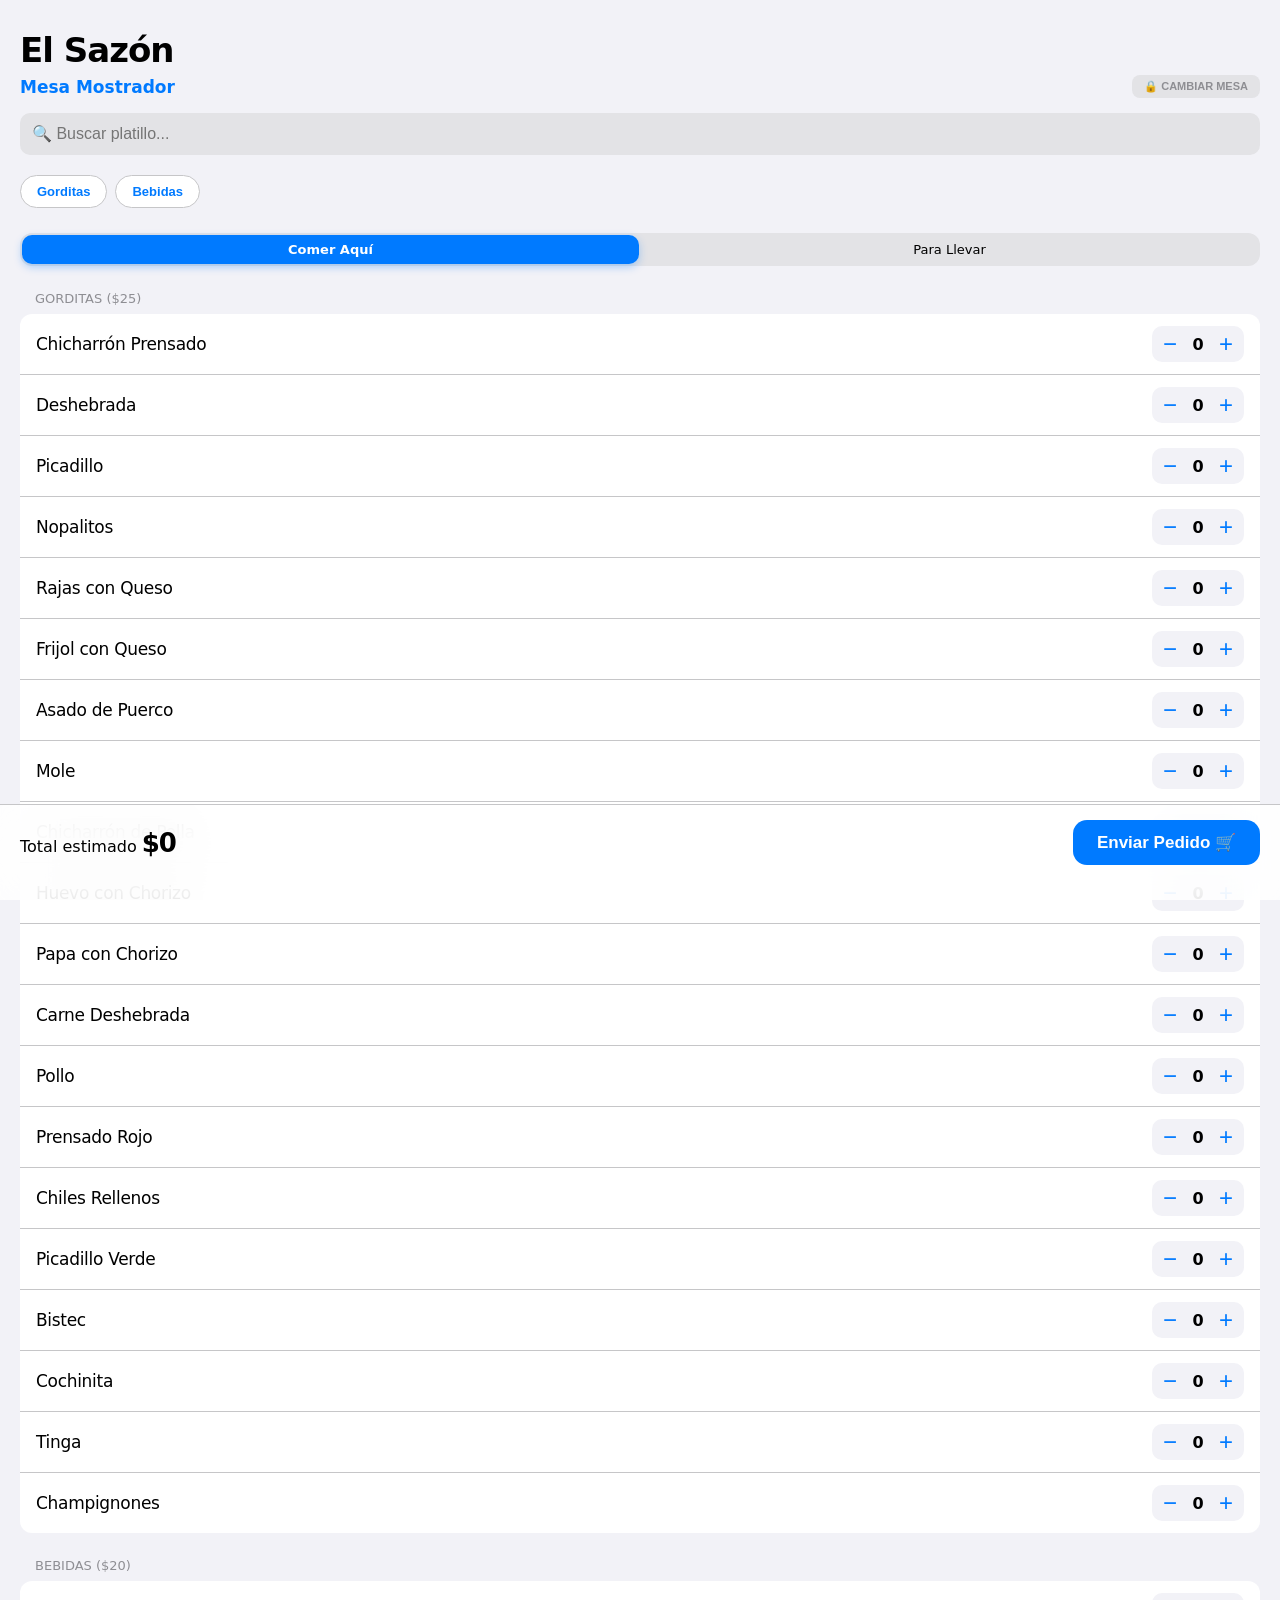
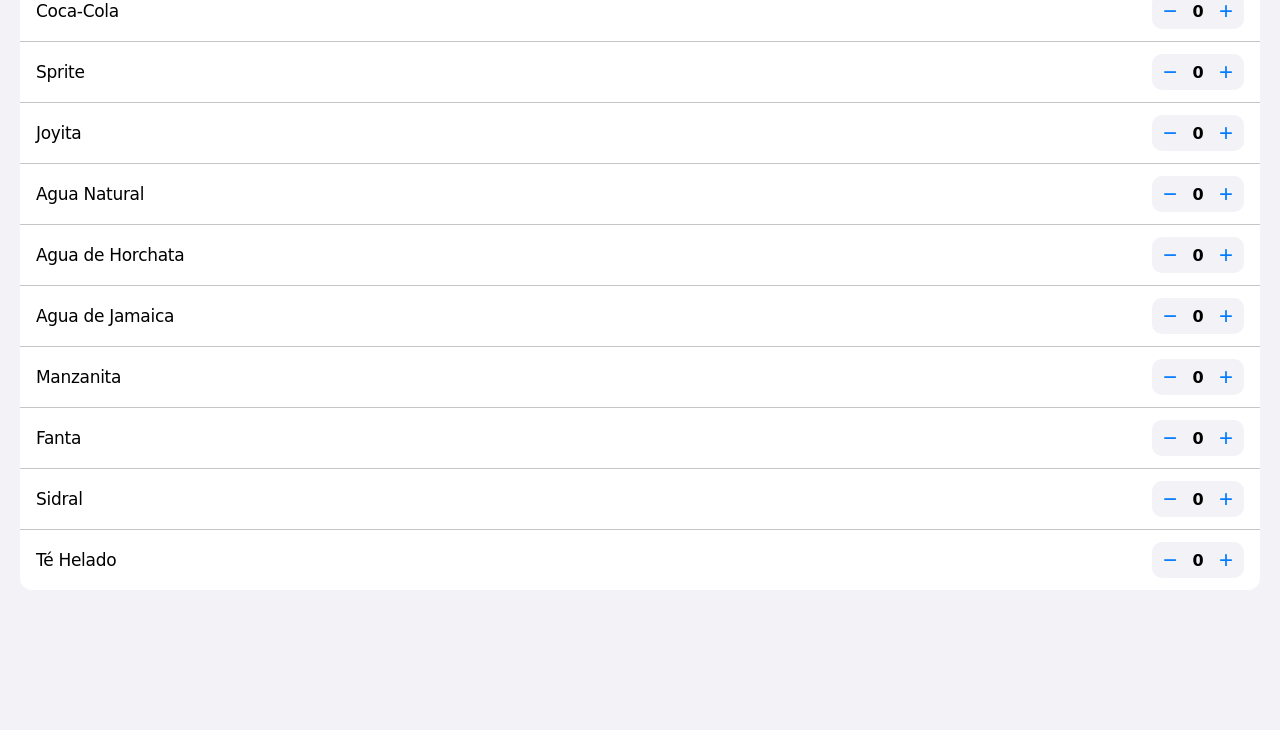
<file: index.html>
<!DOCTYPE html>
<html lang="es">
<head>
    <meta charset="UTF-8">
    <meta name="viewport" content="width=device-width, initial-scale=1.0, maximum-scale=1.0, user-scalable=no">
    <title>Menú El Sazón</title>
    <link rel="stylesheet" href="style.css">
    <link rel="manifest" href="manifest.json">
    <meta name="color-scheme" content="light dark">
    <meta name="mobile-web-app-capable" content="yes">
</head>
<body>

<!-- Barra de Seguimiento (Tracking) -->
<div id="tracking-bar" class="tracking-bar" style="display:none;">
    <span id="tracking-status">⏳ Tu pedido se está preparando...</span>
</div>

<header>
    <h1>El Sazón</h1>
    <div class="mesa-row">
        <div class="mesa-tag" id="mesa-label">Cargando...</div>
        <button class="btn-lock" onclick="solicitarCambioMesa()">🔒 CAMBIAR MESA</button>
    </div>
    <div class="search-box">
        <input type="text" id="searchBar" placeholder="🔍 Buscar platillo..." onkeyup="filterItems()">
    </div>
</header>

<nav class="cat-nav">
    <button onclick="jumpTo('sec-gorditas')">Gorditas</button>
    <button onclick="jumpTo('sec-bebidas')">Bebidas</button>
</nav>

<div class="picker">
    <label><input type="radio" name="via" value="Aquí" checked onclick="manejarTipoEntrega()"><span>Comer Aquí</span></label>
    <label><input type="radio" name="via" value="Llevar" onclick="manejarTipoEntrega()"><span>Para Llevar</span></label>
</div>

<div id="cliente-input-container">
    <input type="text" id="clienteNombre" placeholder="👤 ¿A nombre de quién?">
</div>

<div id="menu-content"></div>

<div class="footer-bar">
    <div class="total-info">
        <span class="total-label">Total estimado</span>
        <span class="total-price" id="total-val">$0</span>
    </div>
    <button class="btn-send" onclick="sendOrder()">Enviar Pedido 🛒</button>
</div>

<script src="script.js"></script>
</body>
</html>
</file>
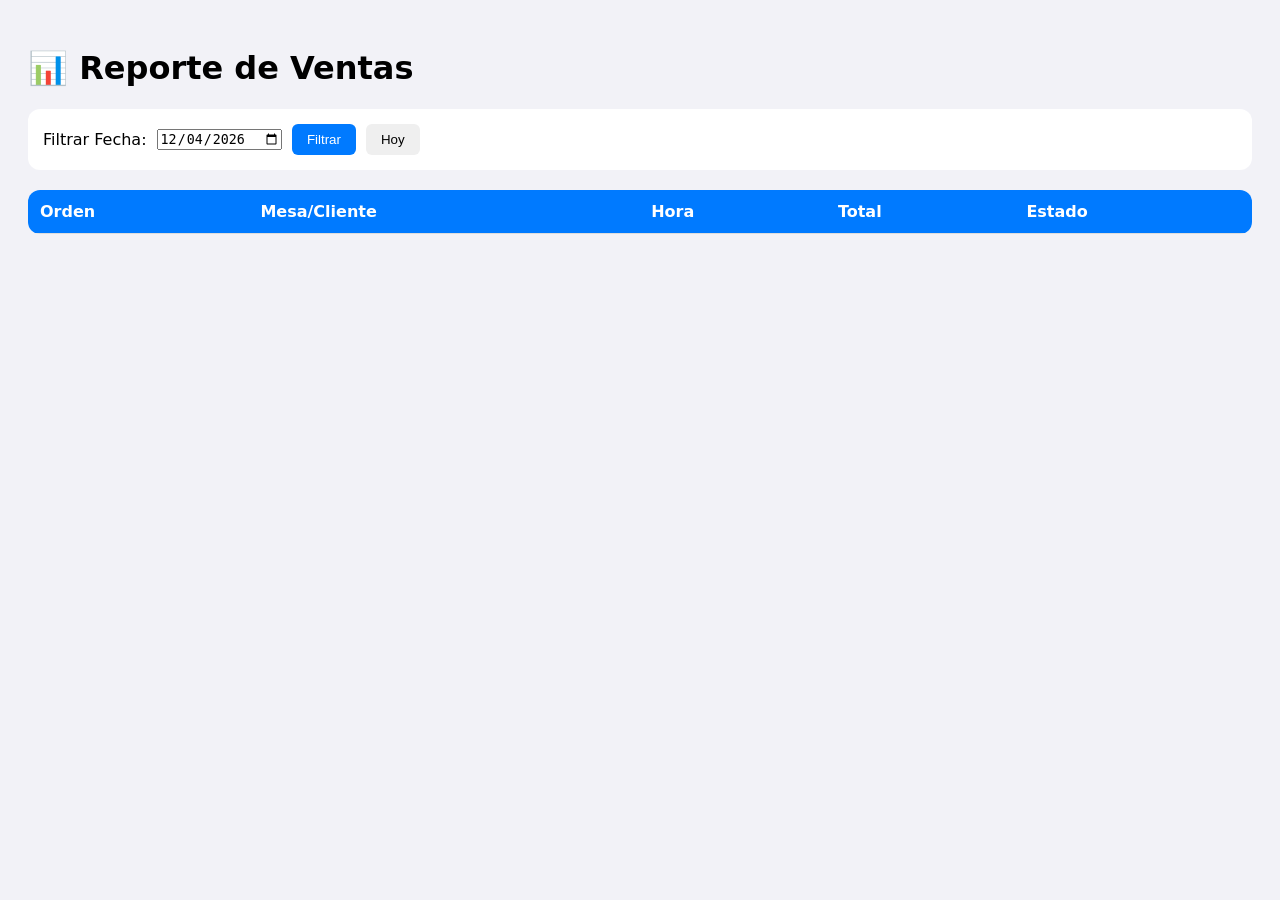
<file: contabilidad.html>
<!DOCTYPE html>
<html lang="es">
<head>
    <meta charset="UTF-8">
    <title>Contabilidad - El Sazón</title>
    <style>
        :root { --bg: #f2f2f7; --text: #000; --accent: #007aff; }
        body { font-family: system-ui; background: var(--bg); padding: 20px; }
        .filter-bar { background: white; padding: 15px; border-radius: 12px; margin-bottom: 20px; display: flex; gap: 10px; align-items: center; }
        table { width: 100%; border-collapse: collapse; background: white; border-radius: 12px; overflow: hidden; }
        th, td { padding: 12px; text-align: left; border-bottom: 1px solid #ddd; }
        th { background: var(--accent); color: white; }
        .badge { padding: 4px 8px; border-radius: 6px; font-size: 12px; font-weight: bold; }
        .preparando { background: #ffe6c4; color: #ff9f0a; }
        .listo { background: #cfffd5; color: #30d158; }
        .completado { background: #d1d1d6; color: #8e8e93; }
        tr:hover { background: #f9f9f9; }
    </style>
</head>
<body>
    <h1>📊 Reporte de Ventas</h1>
    
    <div class="filter-bar">
        <span>Filtrar Fecha:</span>
        <input type="date" id="fechaFiltro">
        <button onclick="cargarDatos()" style="background:var(--accent); color:white; border:none; padding:8px 15px; border-radius:6px; cursor:pointer">Filtrar</button>
        <button onclick="resetFiltro()" style="border:none; padding:8px 15px; border-radius:6px; cursor:pointer">Hoy</button>
    </div>

    <table id="tabla-contabilidad">
        <thead>
            <tr>
                <th>Orden</th>
                <th>Mesa/Cliente</th>
                <th>Hora</th>
                <th>Total</th>
                <th>Estado</th>
            </tr>
        </thead>
        <tbody id="lista-ventas"></tbody>
    </table>

    <script>
        const URL = "https://pwa-4e890-default-rtdb.firebaseio.com/pedidos.json";

        async function cargarDatos() {
            const res = await fetch(URL);
            const data = await res.json() || {};
            const lista = document.getElementById('lista-ventas');
            const filtro = document.getElementById('fechaFiltro').value; // Formato YYYY-MM-DD
            
            lista.innerHTML = "";
            let totalDia = 0;

            for (let id in data) {
                const p = data[id];
                const fechaPedido = new Date(p.timestamp).toISOString().split('T')[0];

                // Filtro por fecha (Si no hay filtro, muestra todo)
                if (filtro && filtro !== fechaPedido) continue;

                const row = document.createElement('tr');
                row.innerHTML = `
                    <td><code>${p.orderId}</code></td>
                    <td>${p.id}</td>
                    <td>${p.hora}</td>
                    <td><strong>${p.total}</strong></td>
                    <td><span class="badge ${p.status}">${p.status.toUpperCase()}</span></td>
                `;
                lista.appendChild(row);

                // Sumar total si está completado (extrayendo número del string "$150")
                if (p.status === "completado") {
                    totalDia += parseFloat(p.total.replace('$', '')) || 0;
                }
            }
            
            // Mostrar un pie de tabla con el resumen
            const totalRow = document.createElement('tr');
            totalRow.innerHTML = `<td colspan="3" style="text-align:right"><strong>Total Cobrado:</strong></td><td colspan="2"><strong>$${totalDia.toFixed(2)}</strong></td>`;
            lista.appendChild(totalRow);
        }

        function resetFiltro() {
            document.getElementById('fechaFiltro').value = new Date().toISOString().split('T')[0];
            cargarDatos();
        }

        // Cargar por defecto hoy
        resetFiltro();
    </script>
</body>
</html>
</file>
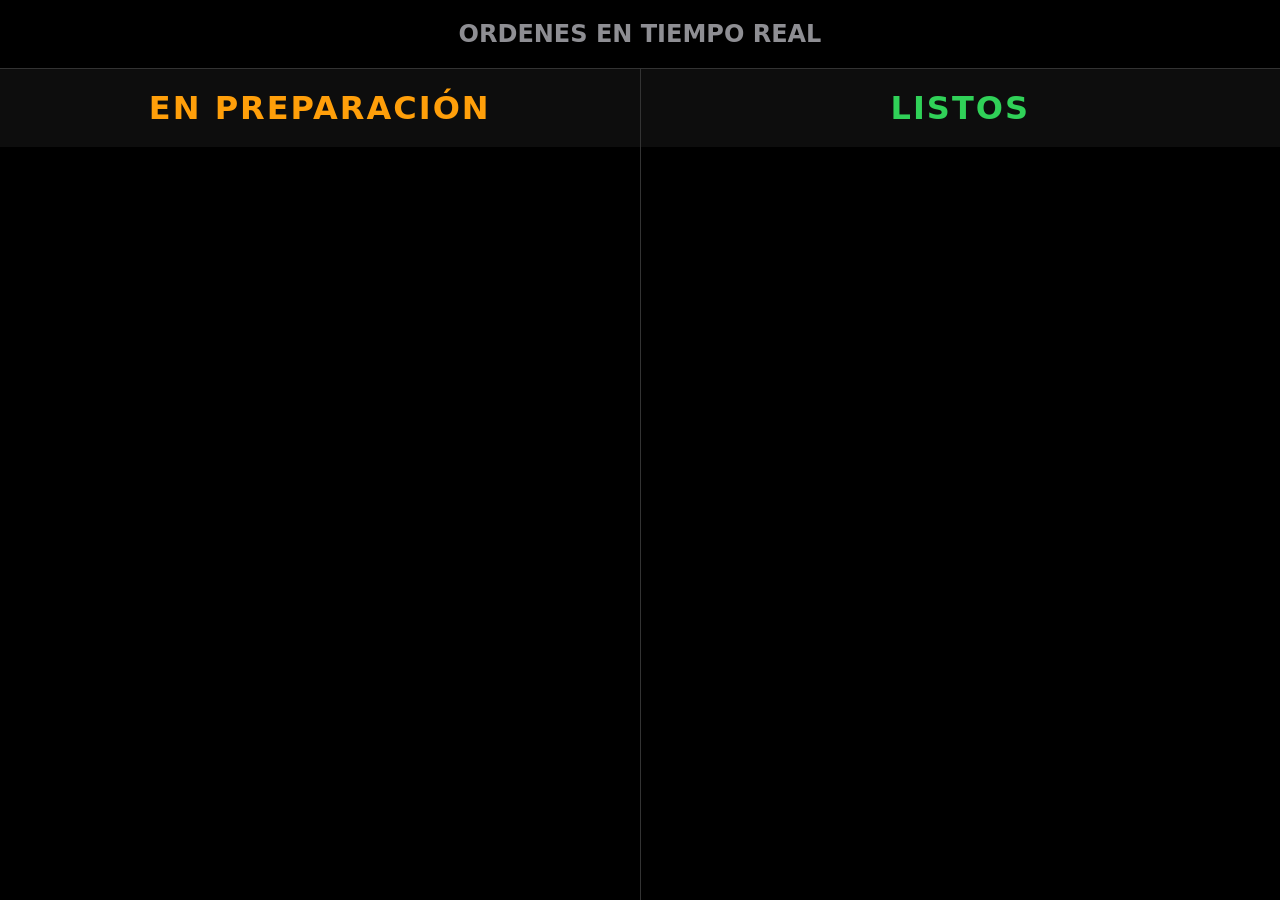
<file: seguimiento.html>
<!DOCTYPE html>
<html lang="es">
<head>
    <meta charset="UTF-8">
    <title>Pantalla de Seguimiento - El Sazón</title>
    <style>
        :root {
            --bg: #000000;
            --card-bg: #1C1C1E;
            --text-main: #FFFFFF;
            --text-sec: #8E8E93;
            --prep: #FF9F0A; /* Naranja Apple */
            --ready: #30D158; /* Verde Apple */
        }

        body {
            font-family: -apple-system, system-ui, sans-serif;
            background-color: var(--bg);
            color: var(--text-main);
            margin: 0;
            overflow: hidden;
            display: flex;
            flex-direction: column;
            height: 100vh;
        }

        header {
            padding: 20px;
            text-align: center;
            border-bottom: 1px solid #333;
        }

        .container {
            display: flex;
            flex: 1;
            overflow: hidden;
        }

        .column {
            flex: 1;
            display: flex;
            flex-direction: column;
            border-right: 1px solid #333;
        }

        .column:last-child { border-right: none; }

        h2 {
            text-align: center;
            font-size: 2rem;
            padding: 20px;
            margin: 0;
            background: rgba(255,255,255,0.05);
            letter-spacing: 2px;
        }

        .grid {
            display: grid;
            grid-template-columns: repeat(auto-fill, minmax(180px, 1fr));
            gap: 15px;
            padding: 20px;
            align-content: start;
        }

        /* TARJETAS DE ORDEN */
        .order-card {
            background: var(--card-bg);
            border-radius: 15px;
            padding: 20px;
            text-align: center;
            animation: fadeIn 0.5s ease;
        }

        .order-id {
            font-size: 4rem;
            font-weight: 800;
            margin: 0;
            line-height: 1;
        }

        .order-meta {
            font-size: 1.2rem;
            color: var(--text-sec);
            margin-top: 10px;
            white-space: nowrap;
            overflow: hidden;
            text-overflow: ellipsis;
        }

        /* ESTADOS */
        .col-prep h2 { color: var(--prep); }
        .col-prep .order-id { color: var(--prep); }

        .col-ready h2 { color: var(--ready); }
        .col-ready .order-card { 
            border: 2px solid var(--ready); 
            animation: pulse 2s infinite;
        }
        .col-ready .order-id { color: var(--ready); }

        @keyframes fadeIn { from { opacity: 0; transform: scale(0.9); } to { opacity: 1; transform: scale(1); } }
        @keyframes pulse {
            0% { box-shadow: 0 0 0 0 rgba(48, 209, 88, 0.4); }
            70% { box-shadow: 0 0 0 20px rgba(48, 209, 88, 0); }
            100% { box-shadow: 0 0 0 0 rgba(48, 209, 88, 0); }
        }

        #audio-ding { display: none; }
    </style>
</head>
<body>

<header>
    <h1 style="margin:0; font-size: 1.5rem; color: var(--text-sec);">ORDENES EN TIEMPO REAL</h1>
</header>

<div class="container">
    <div class="column col-prep">
        <h2>EN PREPARACIÓN</h2>
        <div id="grid-prep" class="grid"></div>
    </div>
    <div class="column col-ready">
        <h2>LISTOS</h2>
        <div id="grid-ready" class="grid"></div>
    </div>
</div>

<audio id="audio-ding" src="https://assets.mixkit.co/active_storage/sfx/2869/2869-preview.mp3" preload="auto"></audio>

<script>
    const FIREBASE_URL = "https://pwa-4e890-default-rtdb.firebaseio.com/pedidos.json";
    let memoriaEstado = {};

    async function updateTV() {
        try {
            // 1. ASEGÚRATE de que la URL termine en .json
            const res = await fetch("https://pwa-4e890-default-rtdb.firebaseio.com/pedidos.json");
            const data = await res.json();
            
            const gridPrep = document.getElementById('grid-prep');
            const gridReady = document.getElementById('grid-ready');
            const ding = document.getElementById('audio-ding');
    
            // Limpiar pantallas antes de actualizar
            gridPrep.innerHTML = "";
            gridReady.innerHTML = "";
    
            if (!data) return; // Si no hay pedidos, salir
    
            for (let key in data) {
                const p = data[key];
    
                // SEGURIDAD: Si el pedido no tiene estado o ID, ignorarlo para que no rompa el código
                if (!p.status || !p.id) continue;
    
                // 2. FILTRO EXPLÍCITO: Solo mostrar lo que está en preparación o listo
                if (p.status === "completado") continue; // IGNORAR los ya pagados
    
                // Formatear el ID para mostrar (ej: "5" en lugar de "Mesa 5")
                const displayId = p.id.toString().replace("Mesa ", "").replace("Mesa: ", "");
                const shortId = p.orderId ? p.orderId.slice(-4).toUpperCase() : "---";
    
                if (p.status === "preparando") {
                    // --- SECCIÓN EN PREPARACIÓN ---
                    const card = document.createElement('div');
                    card.className = 'order-card';
                    card.innerHTML = `
                        <div class="order-id">${shortId}</div>
                        <div class="order-meta">${displayId}</div>
                    `;
                    gridPrep.appendChild(card);
                } 
                else if (p.status === "listo") {
                    // --- SECCIÓN LISTOS (Con cronómetro de 5 min) ---
                    const ahora = Date.now();
                    const tiempoListo = p.readyTimestamp || ahora;
                    const transcurridoS = Math.floor((ahora - tiempoListo) / 1000);
                    const limiteS = 300; // 5 minutos
                    const restanteS = limiteS - transcurridoS;
    
                    if (restanteS > 0) {
                        const card = document.createElement('div');
                        card.className = 'order-card';
                        card.innerHTML = `
                            <div class="order-id">${shortId}</div>
                            <div class="order-meta">${displayId}</div>
                            <div style="font-size:0.8rem; margin-top:5px; color:#30D158">
                                Desaparece en: ${Math.floor(restanteS/60)}:${(restanteS%60).toString().padStart(2,'0')}
                            </div>
                        `;
                        gridReady.appendChild(card);
    
                        // Sonido si acaba de pasar a listo
                        if (memoriaEstado[key] === "preparando") {
                            ding.play().catch(() => {});
                        }
                    }
                }
                // Guardar estado en memoria para el sonido
                memoriaEstado[key] = p.status;
            }
        } catch (e) {
            console.error("Error cargando TV:", e);
        }
    }

    // El navegador requiere una interacción para habilitar el sonido
    window.onclick = () => {
        document.getElementById('audio-ding').play();
        console.log("Sonido habilitado");
    };

    setInterval(updateTV, 4000);
    updateTV();
</script>
</body>
</html>
</file>
<file: style.css>
/* --- 1. VARIABLES Y MODO OSCURO --- */
:root {
    --system-bg: #F2F2F7;
    --item-bg: #FFFFFF;
    --accent: #007AFF;
    --text-main: #000000;
    --text-sec: #8E8E93;
    --separator: #C6C6C8;
    --search-bg: #E3E3E6;
    --ok: #30D158;
    --warn: #FF9F0A;
}

@media (prefers-color-scheme: dark) {
    :root {
        --system-bg: #000000;
        --item-bg: #1C1C1E;
        --accent: #0A84FF;
        --text-main: #FFFFFF;
        --separator: #38383A;
        --search-bg: #1C1C1E;
    }
}

/* --- 2. BASE --- */
body {
    font-family: -apple-system, system-ui, BlinkMacSystemFont, sans-serif;
    background-color: var(--system-bg);
    color: var(--text-main);
    margin: 0;
    padding: 0 0 140px 0;
    -webkit-font-smoothing: antialiased;
}

/* --- 3. TRACKING BAR --- */
.tracking-bar {
    position: sticky;
    top: 0;
    z-index: 100;
    padding: 12px;
    text-align: center;
    font-weight: 700;
    font-size: 14px;
    background: var(--warn);
    color: white;
    transition: background 0.5s ease;
}
.tracking-ready { background: var(--ok) !important; }

/* --- 4. HEADER & SEARCH --- */
header {
    padding: 30px 20px 10px 20px;
    background: var(--system-bg);
    position: sticky;
    top: 0; /* Si el tracking bar está oculto, se pega arriba */
    z-index: 20;
}

h1 {
    font-size: 34px;
    font-weight: 700;
    margin: 0;
    letter-spacing: -1px;
}

.mesa-row {
    display: flex;
    justify-content: space-between;
    align-items: center;
    margin-top: 5px;
}

.mesa-tag {
    color: var(--accent);
    font-weight: 600;
    font-size: 17px;
}

.btn-lock {
    background: var(--search-bg);
    border: none;
    color: var(--text-sec);
    padding: 5px 12px;
    border-radius: 8px;
    font-size: 11px;
    font-weight: 700;
    cursor: pointer;
}

#searchBar {
    width: 100%;
    padding: 12px;
    border-radius: 10px;
    border: none;
    background: var(--search-bg);
    color: var(--text-main);
    margin-top: 15px;
    box-sizing: border-box;
    outline: none;
    font-size: 16px;
}

/* --- 5. CATEGORY NAV --- */
.cat-nav {
    display: flex;
    gap: 8px;
    padding: 10px 20px;
    overflow-x: auto;
    position: sticky;
    top: 155px; /* Ajustado para quedar bajo buscador */
    background: var(--system-bg);
    z-index: 15;
    backdrop-filter: blur(20px);
    -webkit-backdrop-filter: blur(20px);
}

.cat-nav::-webkit-scrollbar { display: none; }

.cat-nav button {
    background: var(--item-bg);
    border: 0.5px solid var(--separator);
    padding: 8px 16px;
    border-radius: 20px;
    font-size: 13px;
    font-weight: 600;
    color: var(--accent);
    white-space: nowrap;
}

/* --- 6. PICKER (SEGMENTED CONTROL) --- */
.picker {
    background: var(--search-bg);
    border-radius: 12px;
    display: flex;
    margin: 15px 20px;
    padding: 2px;
    gap: 2px;
}

.picker label { flex: 1; cursor: pointer; }
.picker input { display: none; }

.picker span {
    display: block;
    text-align: center;
    padding: 7px 0;
    font-size: 13px;
    font-weight: 500;
    border-radius: 10px;
    transition: 0.2s cubic-bezier(0.4, 0, 0.2, 1);
}

.picker input:checked + span {
    background: var(--accent);
    color: #FFFFFF;
    font-weight: 600;
    box-shadow: 0 3px 8px rgba(0, 122, 255, 0.3);
}

/* --- 7. INPUT CLIENTE --- */
#cliente-input-container {
    display: none;
    margin: 0 20px 15px 20px;
}

#clienteNombre {
    width: 100%;
    padding: 12px;
    border-radius: 10px;
    border: 1px solid var(--separator);
    background: var(--item-bg);
    color: var(--text-main);
    box-sizing: border-box;
    font-size: 16px;
}

/* --- 8. LISTAS Y PRODUCTOS --- */
h2 {
    font-size: 13px;
    text-transform: uppercase;
    color: var(--text-sec);
    margin: 25px 20px 8px 35px;
    font-weight: 400;
}

.list-group {
    background: var(--item-bg);
    border-radius: 12px;
    margin: 0 20px;
    overflow: hidden;
}

.item {
    display: flex;
    align-items: center;
    padding: 12px 16px;
    border-bottom: 0.5px solid var(--separator);
}

.item:last-child { border-bottom: none; }

.item-name {
    flex: 1;
    font-size: 17px;
    letter-spacing: -0.3px;
}

/* --- 9. STEPPER --- */
.stepper {
    display: flex;
    align-items: center;
    background: var(--system-bg);
    border-radius: 10px;
    padding: 2px;
}

.stepper button {
    background: none;
    border: none;
    color: var(--accent);
    font-size: 24px;
    width: 32px;
    height: 32px;
    cursor: pointer;
    display: flex;
    align-items: center;
    justify-content: center;
}

.stepper span {
    min-width: 24px;
    text-align: center;
    font-weight: 600;
    font-size: 16px;
}

/* --- 10. FOOTER BAR --- */
.footer-bar {
    position: fixed;
    bottom: 0;
    width: 100%;
    background: var(--footer-bg, rgba(255, 255, 255, 0.85));
    backdrop-filter: blur(25px);
    -webkit-backdrop-filter: blur(25px);
    border-top: 0.5px solid var(--separator);
    padding: 15px 20px 35px 20px;
    box-sizing: border-box;
    display: flex;
    justify-content: space-between;
    align-items: center;
    z-index: 30;
}

@media (prefers-color-scheme: dark) {
    .footer-bar { background: rgba(28, 28, 30, 0.85); }
}

.total-price {
    font-size: 26px;
    font-weight: 700;
    letter-spacing: -1px;
}

.btn-send {
    background: var(--accent);
    color: white;
    border: none;
    padding: 12px 24px;
    border-radius: 14px;
    font-size: 17px;
    font-weight: 600;
    transition: transform 0.1s active;
}

.btn-send:active { transform: scale(0.96); }
</file>
